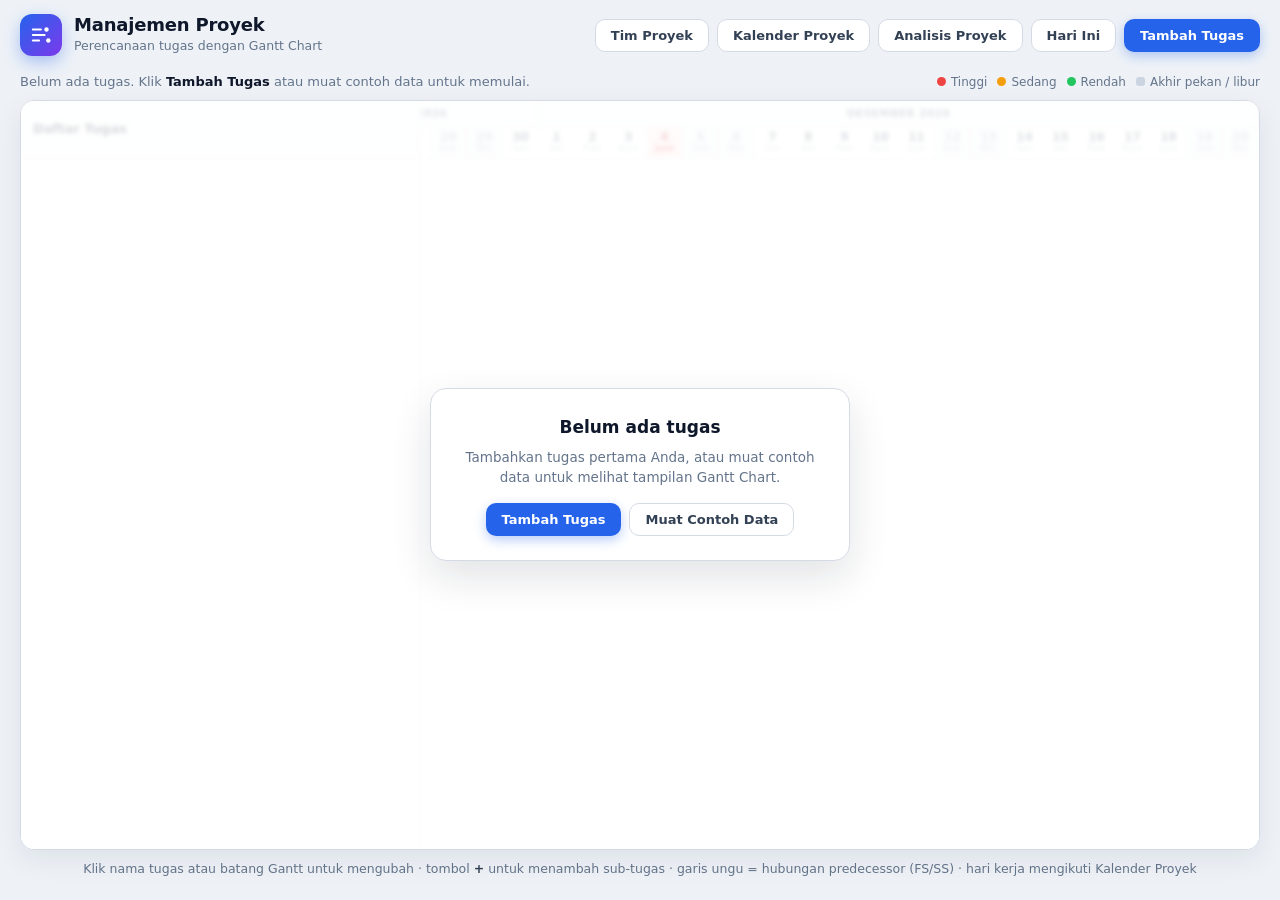
<file: index.html>
<!DOCTYPE html>
<html lang="id">
<head>
<meta charset="utf-8">
<meta name="viewport" content="width=device-width, initial-scale=1">
<title>Manajemen Proyek - Gantt Chart</title>
<meta name="description" content="Aplikasi manajemen proyek berbasis Gantt Chart statis dengan penyimpanan localStorage.">
<link rel="stylesheet" href="styles.css">
</head>
<body>
<header class="topbar">
  <div class="brand">
    <span class="logo" aria-hidden="true">
      <svg width="22" height="22" viewBox="0 0 24 24" fill="none" stroke="currentColor" stroke-width="2" stroke-linecap="round">
        <path d="M3 6h9M3 12h13M3 18h7"></path>
        <circle cx="18" cy="6" r="2.4" fill="currentColor" stroke="none"></circle>
        <circle cx="20" cy="18" r="2.4" fill="currentColor" stroke="none"></circle>
      </svg>
    </span>
    <div class="brand-text">
      <h1>Manajemen Proyek</h1>
      <p>Perencanaan tugas dengan Gantt Chart</p>
    </div>
  </div>
  <div class="topbar-actions">
    <button type="button" class="btn ghost" id="btnTeam">Tim Proyek</button>
    <button type="button" class="btn ghost" id="btnCalendar">Kalender Proyek</button>
    <button type="button" class="btn ghost" id="btnAnalysis">Analisis Proyek</button>
    <button type="button" class="btn ghost" id="btnToday">Hari Ini</button>
    <button type="button" class="btn primary" id="btnAdd">Tambah Tugas</button>
  </div>
</header>

<div class="notice" id="storageNotice" hidden role="alert">
  Penyimpanan browser (localStorage) tidak tersedia. Data hanya akan bertahan selama tab ini dibuka.
</div>

<section class="stats">
  <div class="stats-info" id="statsInfo">Memuat data&hellip;</div>
  <div class="stats-actions">
    <span class="legend" aria-hidden="true">
      <span class="legend-item"><i style="background:#ef4444"></i>Tinggi</span>
      <span class="legend-item"><i style="background:#f59e0b"></i>Sedang</span>
      <span class="legend-item"><i style="background:#22c55e"></i>Rendah</span>
      <span class="legend-item"><i class="nc-key"></i>Akhir pekan / libur</span>
    </span>
    <button type="button" class="btn tiny danger-ghost" id="btnClear" hidden>Hapus Semua</button>
  </div>
</section>

<main class="wrap">
  <div class="gantt" id="gantt">
    <div class="gantt-left" id="ganttLeft">
      <div class="gantt-left-head">
        <span class="col-title">Daftar Tugas</span>
        <span class="muted" id="leftCount"></span>
      </div>
      <div class="gantt-left-body" id="leftBody"></div>
    </div>
    <div class="gantt-right" id="rightPane" tabindex="0" aria-label="Timeline Gantt">
      <div class="gantt-inner" id="ganttInner">
        <div class="gantt-head" id="ganttHead"></div>
        <div class="gantt-rows" id="ganttRows"></div>
        <div class="today-line" id="todayLine" hidden></div>
      </div>
    </div>
    <div class="empty-overlay" id="emptyOverlay" hidden>
      <div class="empty-card">
        <h2>Belum ada tugas</h2>
        <p>Tambahkan tugas pertama Anda, atau muat contoh data untuk melihat tampilan Gantt Chart.</p>
        <div class="empty-actions">
          <button type="button" class="btn primary" id="btnEmptyAdd">Tambah Tugas</button>
          <button type="button" class="btn ghost" id="btnSample">Muat Contoh Data</button>
        </div>
      </div>
    </div>
  </div>
  <p class="hint-bar">Klik nama tugas atau batang Gantt untuk mengubah &middot; tombol <b>+</b> untuk menambah sub-tugas &middot; garis ungu = hubungan predecessor (FS/SS) &middot; hari kerja mengikuti Kalender Proyek</p>
</main>

<div class="modal-overlay" id="modalOverlay" hidden>
  <div class="modal" role="dialog" aria-modal="true" aria-labelledby="modalTitle">
    <div class="modal-head">
      <h2 id="modalTitle">Tambah Tugas</h2>
      <button type="button" class="icon-btn" id="btnClose" aria-label="Tutup">&#10005;</button>
    </div>
    <form id="taskForm" novalidate>
      <div class="field">
        <label for="fName">Nama tugas</label>
        <input type="text" id="fName" maxlength="120" autocomplete="off" placeholder="Contoh: Desain antarmuka">
        <p class="field-error" id="errName" hidden></p>
      </div>
      <div class="grid-2">
        <div class="field">
          <label for="fStart">Tanggal mulai</label>
          <input type="date" id="fStart">
          <p class="field-error" id="errStart" hidden></p>
        </div>
        <div class="field">
          <label for="fDuration">Durasi (hari kerja)</label>
          <input type="number" id="fDuration" min="1" max="365" step="1" value="3">
          <p class="field-error" id="errDuration" hidden></p>
        </div>
      </div>
      <p class="preview" id="datePreview"></p>
      <div class="grid-2">
        <div class="field">
          <label for="fPriority">Prioritas</label>
          <select id="fPriority">
            <option value="rendah">Rendah</option>
            <option value="sedang" selected>Sedang</option>
            <option value="tinggi">Tinggi</option>
          </select>
        </div>
        <div class="field">
          <label for="fParent">Tugas induk</label>
          <select id="fParent"><option value="">&#8212; Tugas utama (tanpa induk) &#8212;</option></select>
        </div>
      </div>
      <div class="field">
        <label>Predecessors (tugas pendahulu)</label>
        <div class="pred-list" id="predList"></div>
        <button type="button" class="btn tiny ghost pred-add" id="btnAddPred">+ Tambah pendahulu</button>
        <p class="field-error" id="errPred" hidden></p>
        <p class="hint-text">FS = mulai setelah pendahulu selesai &middot; SS = mulai bersamaan dengan pendahulu &middot; jeda dihitung dalam hari kerja.</p>
      </div>
      <div class="field">
        <label>Alokasi anggota</label>
        <div class="res-list" id="resourceList"></div>
      </div>
      <div class="field">
        <label for="fColor">Warna indikator</label>
        <div class="color-row">
          <div class="swatches" id="swatches"></div>
          <input type="color" id="fColor" value="#3b82f6" aria-label="Warna khusus">
        </div>
      </div>
      <div class="modal-actions">
        <button type="button" class="btn ghost" id="btnCancel">Batal</button>
        <button type="submit" class="btn primary" id="btnSave">Simpan</button>
      </div>
    </form>
  </div>
</div>

<div class="modal-overlay" id="calOverlay" hidden>
  <div class="modal cal-modal" role="dialog" aria-modal="true" aria-labelledby="calTitle">
    <div class="modal-head">
      <h2 id="calTitle">Kalender Proyek</h2>
      <button type="button" class="icon-btn" id="btnCalClose" aria-label="Tutup">&#10005;</button>
    </div>
    <div class="cal-body">
      <div class="field">
        <label>Hari akhir pekan (bukan hari kerja)</label>
        <div class="weekend-grid" id="weekendGrid"></div>
        <p class="hint-text">Hari kerja: <strong id="workdaySummary"></strong></p>
      </div>
      <div class="field">
        <label>Hari libur khusus</label>
        <div class="holiday-form">
          <input type="date" id="fHolidayDate" aria-label="Tanggal libur">
          <input type="text" id="fHolidayName" maxlength="60" placeholder="Nama libur (opsional)" aria-label="Nama libur">
          <button type="button" class="btn tiny primary" id="btnAddHoliday">Tambah</button>
        </div>
        <p class="field-error" id="errHoliday" hidden></p>
        <ul class="holiday-list" id="holidayList"></ul>
      </div>
      <p class="hint-text">Perubahan langsung disimpan. Akhir pekan dan hari libur tidak dihitung saat menghitung durasi, jeda predecessor, dan tanggal selesai.</p>
      <div class="modal-actions">
        <button type="button" class="btn primary" id="btnCalDone">Selesai</button>
      </div>
    </div>
  </div>
</div>

<div class="modal-overlay" id="teamOverlay" hidden>
  <div class="modal team-modal" role="dialog" aria-modal="true" aria-labelledby="teamTitle">
    <div class="modal-head">
      <h2 id="teamTitle">Tim Proyek</h2>
      <button type="button" class="icon-btn" id="btnTeamClose" aria-label="Tutup">&#10005;</button>
    </div>
    <div class="cal-body">
      <div class="field">
        <label for="fMemberName">Nama anggota</label>
        <input type="text" id="fMemberName" maxlength="80" autocomplete="off" placeholder="Contoh: Budi Santoso">
        <p class="field-error" id="errMemberName" hidden></p>
      </div>
      <div class="grid-2">
        <div class="field">
          <label for="fMemberEmail">Email</label>
          <input type="email" id="fMemberEmail" maxlength="120" autocomplete="off" placeholder="nama@perusahaan.com">
          <p class="field-error" id="errMemberEmail" hidden></p>
        </div>
        <div class="field">
          <label for="fMemberRole">Peran</label>
          <input type="text" id="fMemberRole" maxlength="60" autocomplete="off" placeholder="Contoh: Developer">
        </div>
      </div>
      <div class="grid-2">
        <div class="field">
          <label for="fMemberSalary">Gaji per bulan (Rp)</label>
          <input type="number" id="fMemberSalary" min="0" step="1000" placeholder="8500000">
          <p class="field-error" id="errMemberSalary" hidden></p>
        </div>
        <div class="field member-buttons">
          <button type="button" class="btn primary" id="btnMemberSave">Tambah Anggota</button>
          <button type="button" class="btn ghost" id="btnMemberCancel" hidden>Batal Edit</button>
        </div>
      </div>
      <div class="field">
        <label>Anggota terdaftar (<span id="memberCount">0</span>)</label>
        <ul class="member-list" id="memberList"></ul>
      </div>
      <div class="modal-actions">
        <button type="button" class="btn primary" id="btnTeamDone">Selesai</button>
      </div>
    </div>
  </div>
</div>

<div class="modal-overlay" id="analysisOverlay" hidden>
  <div class="modal analysis-modal" role="dialog" aria-modal="true" aria-labelledby="analysisTitle">
    <div class="modal-head">
      <h2 id="analysisTitle">Analisis Proyek</h2>
      <button type="button" class="icon-btn" id="btnAnalysisClose" aria-label="Tutup">&#10005;</button>
    </div>
    <div class="cal-body">
      <div class="analysis-summary" id="analysisSummary"></div>
      <h3 class="section-title">Critical Path</h3>
      <div class="table-wrap">
        <table class="crit-table">
          <thead><tr><th>Tugas</th><th>Mulai</th><th>Selesai</th><th>Durasi</th><th>Float</th></tr></thead>
          <tbody id="criticalBody"></tbody>
        </table>
      </div>
      <p class="hint-text">Tugas kritis (float 0) tidak dapat ditunda tanpa menunda seluruh proyek. Batang bertanda merah di Gantt Chart adalah jalur kritis.</p>
      <h3 class="section-title">Diagram PERT</h3>
      <div class="pert-box" id="pertBox"></div>
      <div class="modal-actions">
        <button type="button" class="btn primary" id="btnAnalysisDone">Tutup</button>
      </div>
    </div>
  </div>
</div>

<div class="toast" id="toast" role="status" aria-live="polite" hidden></div>
<noscript><p class="noscript">Aplikasi ini membutuhkan JavaScript agar dapat berjalan.</p></noscript>
<script src="app.js"></script>
</body>
</html>
</file>
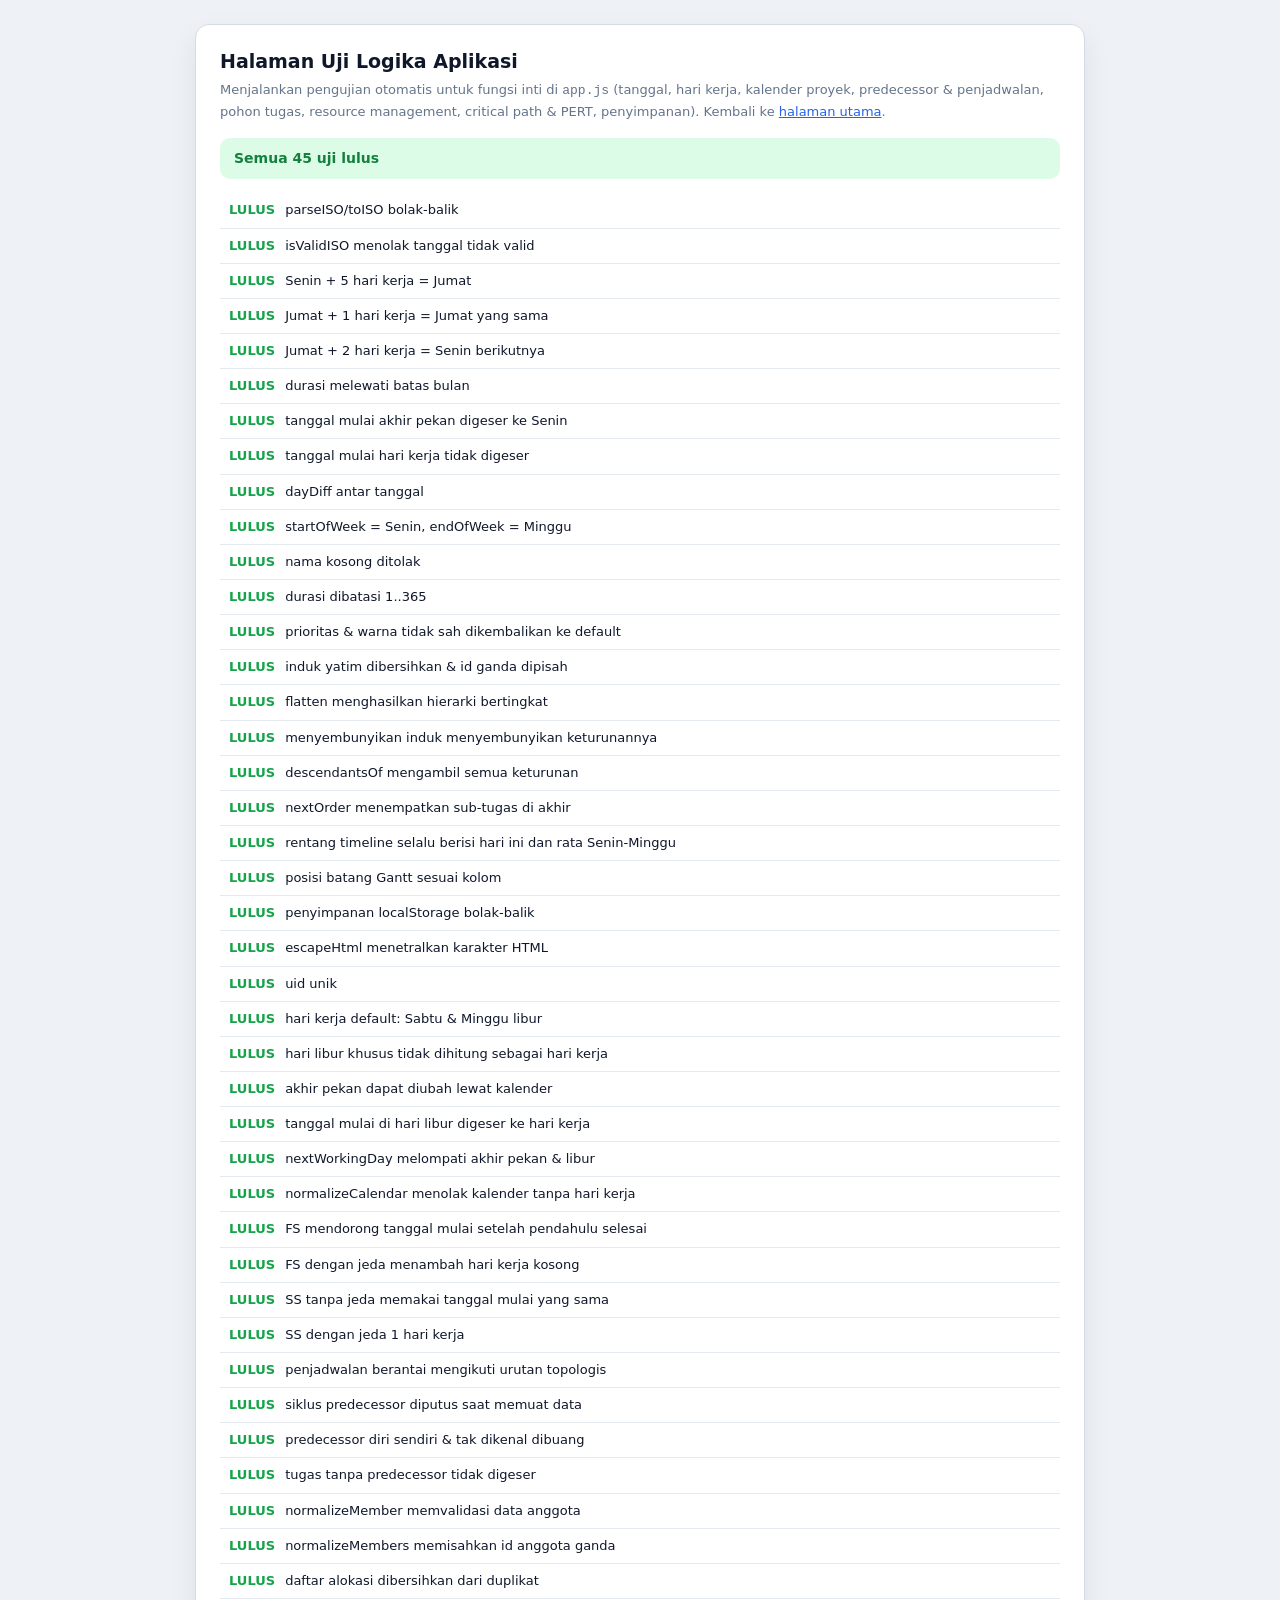
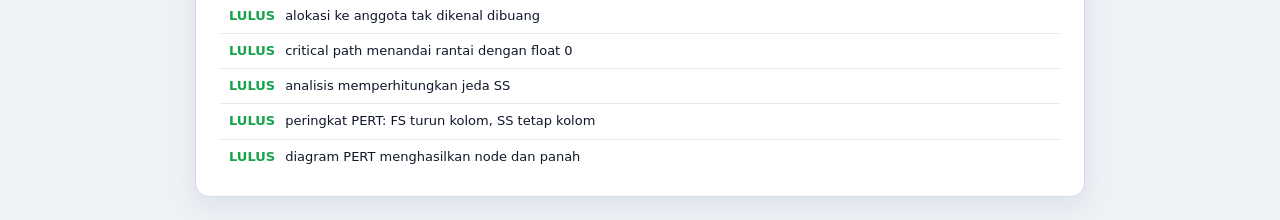
<file: uji.html>
<!DOCTYPE html>
<html lang="id">
<head>
<meta charset="utf-8">
<meta name="viewport" content="width=device-width, initial-scale=1">
<title>Uji Logika - Manajemen Proyek Gantt</title>
<style>
  body{margin:0;padding:24px;background:#eef2f7;color:#0f172a;
    font:14px/1.55 "Segoe UI",system-ui,Roboto,Arial,sans-serif}
  .card{max-width:840px;margin:0 auto;background:#fff;border:1px solid #d5dbe5;
    border-radius:14px;padding:22px 24px;box-shadow:0 10px 28px rgba(15,23,42,.07)}
  h1{margin:0 0 4px;font-size:19px}
  p.sub{margin:0 0 16px;color:#64748b;font-size:13px}
  .summary{padding:10px 14px;border-radius:10px;font-weight:700;font-size:14px;margin-bottom:14px}
  .summary.ok{background:#dcfce7;color:#15803d}
  .summary.fail{background:#fee2e2;color:#b91c1c}
  ul{list-style:none;margin:0;padding:0}
  li{display:flex;gap:10px;align-items:flex-start;padding:7px 9px;border-bottom:1px solid #e5e9f0;font-size:13px}
  li:last-child{border-bottom:0}
  .mark{flex:0 0 auto;font-weight:800}
  .pass .mark{color:#16a34a}
  .fail .mark{color:#dc2626}
  .ket{color:#64748b}
  .fail .ket{color:#b91c1c}
  a{color:#2563eb}
</style>
</head>
<body>
<div class="card">
  <h1>Halaman Uji Logika Aplikasi</h1>
  <p class="sub">Menjalankan pengujian otomatis untuk fungsi inti di <code>app.js</code> (tanggal, hari kerja, kalender proyek, predecessor &amp; penjadwalan, pohon tugas, resource management, critical path &amp; PERT, penyimpanan).
  Kembali ke <a href="index.html">halaman utama</a>.</p>
  <div class="summary" id="summary">Menjalankan uji&hellip;</div>
  <ul id="results"></ul>
</div>
<script src="app.js"></script>
<script src="uji.js"></script>
</body>
</html>
</file>
<file: styles.css>
/* ==========================================================
   Manajemen Proyek - Gantt Chart
   ========================================================== */
:root{
  --bg:#eef2f7;
  --panel:#ffffff;
  --ink:#0f172a;
  --muted:#64748b;
  --line:#e5e9f0;
  --line-strong:#d5dbe5;
  --primary:#2563eb;
  --primary-dark:#1d4ed8;
  --danger:#dc2626;
  --col-w:36px;
  --row-h:40px;
  --head-h:58px;
  --week-w:252px;
  --grid-day:rgba(148,163,184,.30);
  --grid-week:rgba(100,116,139,.45);
}
*{box-sizing:border-box}
html,body{height:100%}
body{
  margin:0;
  background:var(--bg);
  color:var(--ink);
  font:14px/1.5 "Segoe UI",system-ui,-apple-system,Roboto,Arial,sans-serif;
  -webkit-font-smoothing:antialiased;
}
[hidden]{display:none !important}
button{font-family:inherit}
.muted{color:var(--muted);font-weight:500}
.noscript{padding:16px 20px;color:#b91c1c}

/* ---------- Topbar ---------- */
.topbar{
  display:flex;align-items:center;justify-content:space-between;gap:16px;
  flex-wrap:wrap;padding:14px 20px 8px;
}
.brand{display:flex;align-items:center;gap:12px;min-width:0}
.logo{
  width:42px;height:42px;border-radius:12px;flex:0 0 auto;
  display:flex;align-items:center;justify-content:center;
  background:linear-gradient(135deg,#2563eb,#7c3aed);color:#fff;
  box-shadow:0 6px 16px rgba(37,99,235,.35);
}
.brand-text h1{margin:0;font-size:18px;line-height:1.25;letter-spacing:-.2px}
.brand-text p{margin:0;font-size:12.5px;color:var(--muted)}
.topbar-actions{display:flex;gap:8px;flex-wrap:wrap}

/* ---------- Tombol ---------- */
.btn{
  border:1px solid transparent;border-radius:10px;cursor:pointer;
  padding:9px 15px;font-size:13px;font-weight:600;line-height:1;
  display:inline-flex;align-items:center;gap:7px;
  transition:background .15s ease,box-shadow .15s ease,transform .05s ease;
}
.btn:active{transform:translateY(1px)}
.btn.primary{background:var(--primary);color:#fff;box-shadow:0 4px 12px rgba(37,99,235,.32)}
.btn.primary:hover{background:var(--primary-dark)}
.btn.ghost{background:#fff;border-color:var(--line-strong);color:#334155}
.btn.ghost:hover{background:#f1f5f9}
.btn.tiny{padding:6px 10px;font-size:12px;border-radius:8px}
.btn.danger-ghost{background:#fff;border-color:#fecaca;color:#b91c1c}
.btn.danger-ghost:hover{background:#fee2e2}
.btn:focus-visible,.icon-btn:focus-visible{outline:2px solid var(--primary);outline-offset:2px}

/* ---------- Pemberitahuan & statistik ---------- */
.notice{
  margin:6px 20px 0;padding:10px 14px;border-radius:10px;font-size:13px;
  background:#fef2f2;color:#b91c1c;border:1px solid #fecaca;
}
.stats{
  display:flex;align-items:center;justify-content:space-between;gap:12px;flex-wrap:wrap;
  padding:8px 20px;
}
.stats-info{font-size:13px;color:var(--muted)}
.stats-info strong{color:var(--ink)}
.stats-actions{display:flex;align-items:center;gap:14px}
.legend{display:flex;gap:10px;font-size:12px;color:var(--muted)}
.legend-item{display:inline-flex;align-items:center;gap:5px}
.legend-item i{width:9px;height:9px;border-radius:50%;display:inline-block}

/* ---------- Area Gantt ---------- */
.wrap{padding:0 20px 18px}
.gantt{
  position:relative;display:flex;
  height:calc(100vh - 150px);min-height:420px;
  background:var(--panel);
  border:1px solid var(--line-strong);border-radius:14px;
  overflow:hidden;box-shadow:0 10px 28px rgba(15,23,42,.07);
}
.gantt-left{
  flex:0 0 400px;display:flex;flex-direction:column;min-width:0;
  border-right:1px solid var(--line-strong);background:var(--panel);
}
.gantt-left-head{
  height:var(--head-h);flex:0 0 auto;
  display:flex;align-items:center;justify-content:space-between;gap:8px;
  padding:0 12px;border-bottom:1px solid var(--line-strong);
  background:#f8fafc;font-weight:700;font-size:13px;
}
/* padding-bottom menyeimbangkan tinggi scrollbar horizontal di panel timeline */
.gantt-left-body{flex:1;overflow:hidden;padding-bottom:12px}
.gantt-right{flex:1;min-width:0;overflow:auto;background:var(--panel)}
.gantt-inner{position:relative;width:100%;min-width:100%}
.gantt-head{
  position:sticky;top:0;z-index:6;
  height:var(--head-h);background:#f8fafc;
}
.months{display:flex;height:26px}
.month{
  flex:0 0 auto;border-right:1px solid var(--line-strong);
  padding:0 8px;font-size:10.5px;font-weight:700;letter-spacing:.5px;
  text-transform:uppercase;color:#475569;background:#f8fafc;
  display:flex;align-items:center;justify-content:center;
  overflow:hidden;white-space:nowrap;
}
.days{display:flex;height:32px;border-top:1px solid var(--line);border-bottom:1px solid var(--line-strong)}
.day{
  flex:0 0 auto;border-right:1px solid var(--line);
  display:flex;flex-direction:column;align-items:center;justify-content:center;
  background:#fff;line-height:1.05;
}
.day .dnum{font-size:12px;font-weight:600;color:#334155}
.day .dw{font-size:9px;color:#94a3b8;letter-spacing:.2px}
.day.we{background:#f1f5f9}
.day.we .dnum{color:#94a3b8}
.day.today{background:#fee2e2}
.day.today .dnum{color:#b91c1c;font-weight:800}
.day.today .dw{color:#dc2626;font-weight:700}
.day.holiday{background:#ffedd5}
.day.holiday .dnum{color:#c2410c;font-weight:800}
.day.holiday .dw{color:#ea580c;font-weight:700}

.gantt-rows{position:relative}
.gantt-row{
  position:relative;height:var(--row-h);
  border-bottom:1px solid var(--line);
  background-image:
    repeating-linear-gradient(to right,var(--grid-day) 0,var(--grid-day) 1px,rgba(0,0,0,0) 1px,rgba(0,0,0,0) var(--col-w)),
    repeating-linear-gradient(to right,var(--grid-week) 0,var(--grid-week) 1px,rgba(0,0,0,0) 1px,rgba(0,0,0,0) var(--week-w));
}
/* Kolom hari non-kerja (akhir pekan & hari libur) dari Kalender Proyek */
.nc-col{
  position:absolute;top:0;bottom:0;width:var(--col-w);
  background:rgba(148,163,184,.20);
  pointer-events:none;z-index:0;
}
.nc-col.holiday{background:rgba(251,146,60,.24)}
/* Garis penghubung predecessor (FS / SS) */
.link-svg{
  position:absolute;top:0;left:0;
  pointer-events:none;z-index:3;
  overflow:visible;
}
.link{fill:none;stroke:#818cf8;stroke-width:1.6;stroke-linejoin:round;pointer-events:stroke}
.link.ss{stroke-dasharray:5 3;stroke:#a78bfa}
.arw-head{fill:#818cf8}
.arw-head.ss{fill:#a78bfa}
.bar{
  position:absolute;top:9px;height:22px;border-radius:6px;
  display:flex;align-items:center;justify-content:center;
  padding:0 6px;color:#fff;font-size:11px;font-weight:700;
  cursor:pointer;overflow:hidden;white-space:nowrap;z-index:2;
  background-image:linear-gradient(180deg,rgba(255,255,255,.30),rgba(255,255,255,0) 68%);
  box-shadow:0 1px 2px rgba(15,23,42,.35);
  transition:filter .15s ease,box-shadow .15s ease;
}
.bar.bar-parent{top:7px;height:26px}
.bar:hover{filter:saturate(1.15) brightness(1.06);box-shadow:0 3px 9px rgba(15,23,42,.35)}
.bar:focus-visible{outline:2px solid var(--ink);outline-offset:2px}
.bar-label{text-shadow:0 1px 1px rgba(0,0,0,.4)}
.today-line{
  position:absolute;width:2px;background:#ef4444;opacity:.85;
  z-index:4;pointer-events:none;
}
.today-line::after{
  content:"";position:absolute;top:0;left:-3px;
  width:8px;height:8px;border-radius:50%;background:#ef4444;
}

/* ---------- Baris tugas (panel kiri) ---------- */
.task-row{
  display:flex;align-items:center;gap:6px;
  height:var(--row-h);padding:0 8px 0 6px;
  border-bottom:1px solid var(--line);min-width:0;
}
.task-row:hover{background:#f8fafc}
.toggle{
  flex:0 0 20px;width:20px;height:20px;padding:0;
  border:0;background:transparent;border-radius:6px;
  display:flex;align-items:center;justify-content:center;
  cursor:pointer;color:var(--muted);
}
.toggle:hover{background:#e2e8f0;color:var(--ink)}
.toggle svg{transition:transform .15s ease}
.toggle[aria-expanded="true"] svg{transform:rotate(90deg)}
.toggle-spacer{flex:0 0 20px;display:block}
.indent{flex:0 0 auto;display:block}
.dot{
  flex:0 0 10px;width:10px;height:10px;border-radius:50%;
  box-shadow:0 0 0 2px #fff,0 0 0 3px rgba(15,23,42,.10);
}
.task-name{
  flex:1;min-width:0;overflow:hidden;text-overflow:ellipsis;white-space:nowrap;
  cursor:pointer;
}
.task-name:focus-visible{outline:2px solid var(--primary);outline-offset:2px;border-radius:4px}
.task-row.parent .task-name{font-weight:700}
.badge{flex:0 0 auto;font-size:10px;font-weight:700;padding:2px 7px;border-radius:999px;letter-spacing:.3px}
.badge.rendah{background:#dcfce7;color:#15803d}
.badge.sedang{background:#fef3c7;color:#b45309}
.badge.tinggi{background:#fee2e2;color:#b91c1c}
.meta{flex:0 0 auto;font-size:11px;color:var(--muted);font-variant-numeric:tabular-nums}
.meta-dur{min-width:44px;text-align:right}
.meta-date{min-width:36px;text-align:right}
.row-actions{flex:0 0 auto;display:flex;gap:2px;opacity:.35;transition:opacity .12s ease}
.task-row:hover .row-actions,.task-row:focus-within .row-actions{opacity:1}
.row-actions button{
  width:24px;height:24px;padding:0;border:0;background:transparent;
  border-radius:6px;cursor:pointer;color:#475569;
  display:flex;align-items:center;justify-content:center;
}
.row-actions button:hover{background:#e2e8f0;color:var(--ink)}
.row-actions button.del:hover{background:#fee2e2;color:#b91c1c}

/* ---------- Status kosong ---------- */
.empty-overlay{
  position:absolute;inset:0;z-index:10;
  display:flex;align-items:center;justify-content:center;padding:20px;
  background:rgba(255,255,255,.84);backdrop-filter:blur(2px);
}
.empty-card{
  max-width:420px;text-align:center;background:#fff;
  border:1px solid var(--line-strong);border-radius:16px;
  padding:26px 26px 24px;box-shadow:0 16px 40px rgba(15,23,42,.12);
}
.empty-card h2{margin:0 0 6px;font-size:17px}
.empty-card p{margin:0 0 16px;font-size:13.5px;color:var(--muted)}
.empty-actions{display:flex;gap:8px;justify-content:center;flex-wrap:wrap}
.hint-bar{margin:10px 2px 0;text-align:center;font-size:12.5px;color:var(--muted)}
.hint-bar b{color:#334155}

/* ---------- Notifikasi toast ---------- */
.toast{
  position:fixed;left:50%;bottom:26px;transform:translateX(-50%);
  background:#0f172a;color:#fff;padding:10px 18px;border-radius:999px;
  font-size:13px;font-weight:600;z-index:60;
  box-shadow:0 10px 30px rgba(15,23,42,.4);
  animation:toastIn .2s ease;
}
.toast.error{background:#b91c1c}
@keyframes toastIn{from{opacity:0;transform:translate(-50%,10px)}to{opacity:1;transform:translate(-50%,0)}}

/* ---------- Scrollbar Gantt ---------- */
.gantt-right::-webkit-scrollbar{width:12px;height:12px}
.gantt-right::-webkit-scrollbar-track{background:#f1f5f9}
.gantt-right::-webkit-scrollbar-thumb{background:#cbd5e1;border-radius:8px;border:3px solid #f1f5f9}
.gantt-right::-webkit-scrollbar-thumb:hover{background:#94a3b8}

/* ---------- Modal form tugas ---------- */
.modal-overlay{
  position:fixed;inset:0;z-index:50;
  display:flex;align-items:center;justify-content:center;padding:20px;
  background:rgba(15,23,42,.55);backdrop-filter:blur(3px);
  animation:fadeIn .15s ease;
}
@keyframes fadeIn{from{opacity:0}to{opacity:1}}
.modal{
  width:100%;max-width:530px;max-height:90vh;overflow-y:auto;
  background:#fff;border-radius:16px;
  box-shadow:0 24px 60px rgba(15,23,42,.35);
  animation:popIn .18s ease;
}
@keyframes popIn{from{opacity:0;transform:translateY(10px) scale(.98)}to{opacity:1;transform:none}}
.modal-head{
  display:flex;align-items:center;justify-content:space-between;gap:10px;
  padding:16px 18px;border-bottom:1px solid var(--line);
}
.modal-head h2{margin:0;font-size:16px}
.icon-btn{
  width:30px;height:30px;border:0;border-radius:8px;background:transparent;
  cursor:pointer;font-size:15px;color:var(--muted);
  display:flex;align-items:center;justify-content:center;
}
.icon-btn:hover{background:#f1f5f9;color:var(--ink)}
#taskForm{padding:16px 18px 18px}
.field{margin-bottom:13px}
.grid-2{display:grid;grid-template-columns:1fr 1fr;gap:12px}
label{display:block;font-size:12.5px;font-weight:600;color:#475569;margin-bottom:5px}
input[type=text],input[type=date],input[type=number],select{
  width:100%;padding:9px 11px;
  border:1px solid var(--line-strong);border-radius:10px;
  background:#fff;color:var(--ink);
  font-family:inherit;font-size:14px;
}
input:focus,select:focus{outline:none;border-color:var(--primary);box-shadow:0 0 0 3px rgba(37,99,235,.15)}
.field-error{margin:5px 0 0;font-size:12px;color:#dc2626;font-weight:600}
.preview{
  margin:0 0 14px;padding:9px 12px;
  background:#f8fafc;border:1px dashed var(--line-strong);border-radius:10px;
  font-size:12.5px;color:#475569;
}
.preview strong{color:var(--ink)}
.preview .warn{color:#b45309;font-weight:700}
.color-row{display:flex;align-items:center;gap:12px;flex-wrap:wrap}
.swatches{display:flex;gap:6px;flex-wrap:wrap}
.swatch{
  width:22px;height:22px;padding:0;border-radius:50%;cursor:pointer;
  border:2px solid #fff;box-shadow:0 0 0 1px var(--line-strong);
  transition:transform .1s ease;
}
.swatch:hover{transform:scale(1.12)}
.swatch.active{box-shadow:0 0 0 2px var(--ink);transform:scale(1.08)}
input[type=color]{
  width:46px;height:32px;padding:3px;
  border:1px solid var(--line-strong);border-radius:8px;
  background:#fff;cursor:pointer;
}
.modal-actions{
  display:flex;justify-content:flex-end;gap:8px;
  margin-top:16px;padding-top:14px;border-top:1px solid var(--line);
}

/* ---------- Daftar predecessor (form) ---------- */
.hint-text{margin:6px 0 0;font-size:12px;color:var(--muted);line-height:1.45}
.pred-list{display:flex;flex-direction:column;gap:8px}
.pred-list .hint-text{margin:0;color:var(--muted)}
.pred-row{display:grid;grid-template-columns:1fr 76px 82px 30px;gap:6px;align-items:center}
.pred-row select,.pred-row input{padding:7px 9px;font-size:13px}
.pred-delay{text-align:center}
.pred-del{
  width:30px;height:32px;border:0;border-radius:8px;
  background:#fef2f2;color:#b91c1c;cursor:pointer;font-size:16px;line-height:1;
}
.pred-del:hover{background:#fee2e2}
.pred-add{margin-top:8px}

/* ---------- Kalender Proyek ---------- */
.cal-body{padding:16px 18px 18px}
.weekend-grid{display:flex;flex-wrap:wrap;gap:7px}
.wd-chip{
  display:inline-flex;align-items:center;gap:6px;margin:0;
  padding:7px 11px;border:1px solid var(--line-strong);border-radius:999px;
  background:#fff;font-size:13px;font-weight:600;color:#475569;cursor:pointer;
}
.wd-chip input{margin:0;accent-color:var(--primary)}
.wd-chip.on{background:#fee2e2;border-color:#fca5a5;color:#b91c1c}
.holiday-form{display:flex;gap:8px;flex-wrap:wrap}
.holiday-form input[type=date]{flex:0 0 152px}
.holiday-form input[type=text]{flex:1;min-width:150px}
.holiday-list{list-style:none;margin:10px 0 0;padding:0;max-height:170px;overflow-y:auto}
.holiday-list li{
  display:flex;align-items:center;gap:8px;padding:7px 9px;
  border:1px solid var(--line);border-radius:8px;margin-bottom:6px;font-size:13px;
}
.holiday-list li.empty{color:var(--muted);border-style:dashed}
.hol-date{font-weight:700;flex:0 0 auto}
.hol-name{color:var(--muted);flex:1;min-width:0;overflow:hidden;text-overflow:ellipsis;white-space:nowrap}
.hol-del{
  width:24px;height:24px;border:0;border-radius:6px;background:transparent;
  color:#b91c1c;cursor:pointer;font-size:16px;line-height:1;
}
.hol-del:hover{background:#fee2e2}
.legend-item i.nc-key{background:#cbd5e1;border-radius:3px}

/* ---------- Penanda jalur kritis di Gantt ---------- */
.bar.critical{
  box-shadow:0 0 0 2px #ef4444,0 2px 6px rgba(239,68,68,.35);
}
.bar.critical:hover{box-shadow:0 0 0 2px #ef4444,0 4px 10px rgba(239,68,68,.45)}

/* ---------- Alokasi anggota (form tugas) ---------- */
.res-list{display:flex;flex-wrap:wrap;gap:7px}
.res-chip{
  display:inline-flex;align-items:center;gap:7px;margin:0;
  padding:6px 11px;border:1px solid var(--line-strong);border-radius:999px;
  background:#fff;font-size:12.5px;font-weight:600;color:#475569;cursor:pointer;
}
.res-chip input{margin:0;accent-color:var(--primary)}
.res-chip .res-role{font-weight:500;color:var(--muted);font-size:11.5px}
.res-chip.on{background:#dbeafe;border-color:#93c5fd;color:#1d4ed8}
.res-chip.on .res-role{color:#3b82f6}

/* ---------- Modal Tim Proyek ---------- */
.member-buttons{display:flex;align-items:flex-end;gap:8px;padding-bottom:2px}
.member-list{list-style:none;margin:0;padding:0;max-height:230px;overflow-y:auto}
.member-item{
  display:flex;align-items:center;gap:10px;
  padding:9px 10px;border:1px solid var(--line);border-radius:10px;margin-bottom:7px;
}
.member-item:hover{background:#f8fafc;border-color:var(--line-strong)}
.member-main{flex:1;min-width:0;display:flex;flex-direction:column;gap:1px}
.member-name{font-weight:700;font-size:13.5px;overflow:hidden;text-overflow:ellipsis;white-space:nowrap}
.member-role{font-size:12px;color:#475569}
.member-email{font-size:11.5px;color:var(--muted);overflow:hidden;text-overflow:ellipsis;white-space:nowrap}
.member-side{flex:0 0 auto;display:flex;flex-direction:column;align-items:flex-end;gap:1px}
.member-salary{font-size:13px;font-weight:700;color:#15803d;font-variant-numeric:tabular-nums}
.member-salary small{font-weight:500;color:var(--muted);font-size:10.5px}
.member-alloc{font-size:11px;color:var(--muted)}
.member-actions{flex:0 0 auto;opacity:1}
.member-list li.empty{color:var(--muted);border-style:dashed;justify-content:center;text-align:center}

/* ---------- Modal Analisis Proyek ---------- */
.analysis-modal{max-width:940px}
.analysis-summary{display:flex;flex-wrap:wrap;gap:9px;margin-bottom:14px}
.chip{
  display:flex;flex-direction:column;gap:2px;
  padding:8px 13px;background:#f8fafc;border:1px solid var(--line-strong);
  border-radius:10px;min-width:118px;
}
.chip-label{font-size:11px;font-weight:600;color:var(--muted);text-transform:uppercase;letter-spacing:.4px}
.chip-value{font-size:14px;font-weight:700;color:var(--ink)}
.section-title{
  margin:16px 0 8px;font-size:13.5px;letter-spacing:.3px;text-transform:uppercase;color:#475569;
  border-bottom:1px solid var(--line);padding-bottom:6px;
}
.table-wrap{overflow-x:auto;border:1px solid var(--line);border-radius:10px}
.crit-table{width:100%;border-collapse:collapse;font-size:13px}
.crit-table th{
  text-align:left;padding:9px 11px;background:#f8fafc;color:#475569;font-size:11.5px;
  text-transform:uppercase;letter-spacing:.4px;border-bottom:1px solid var(--line-strong);
}
.crit-table td{padding:8px 11px;border-bottom:1px solid var(--line)}
.crit-table tr:last-child td{border-bottom:0}
.crit-table td .dot{display:inline-block;margin-right:7px;vertical-align:middle}
.crit-table td.empty-cell{color:var(--muted);text-align:center;padding:16px}
.pert-box{
  overflow:auto;max-height:340px;border:1px solid var(--line);
  border-radius:10px;background:#fff;
}
.pert-svg{display:block}
.pert-node rect{fill:#fff;stroke:#cbd5e1;stroke-width:1.5}
.pert-node.crit rect{fill:#fef2f2;stroke:#ef4444;stroke-width:2}
.pn-name{font-size:12.5px;font-weight:700;fill:#0f172a}
.pn-meta{font-size:11px;fill:#64748b}
.pn-float{font-size:10.5px;fill:#94a3b8;font-weight:600}
.pn-float.crit{fill:#dc2626;font-weight:700}
.pert-edge{fill:none;stroke:#94a3b8;stroke-width:1.5}
.pert-edge.ss{stroke:#a78bfa;stroke-dasharray:5 3}
.pert-edge-label{font-size:10px;fill:#64748b;font-weight:700}
.pert-arw-head{fill:#94a3b8}

/* ---------- Layar kecil ---------- */
@media (max-width:900px){
  .gantt-left{flex:0 0 250px}
  .meta-date{display:none}
  .gantt{height:calc(100vh - 155px);min-height:360px}
  .topbar{padding:12px 14px 6px}
  .wrap{padding:0 14px 14px}
  .stats{padding:6px 14px}
  .grid-2{grid-template-columns:1fr}
}
</file>
